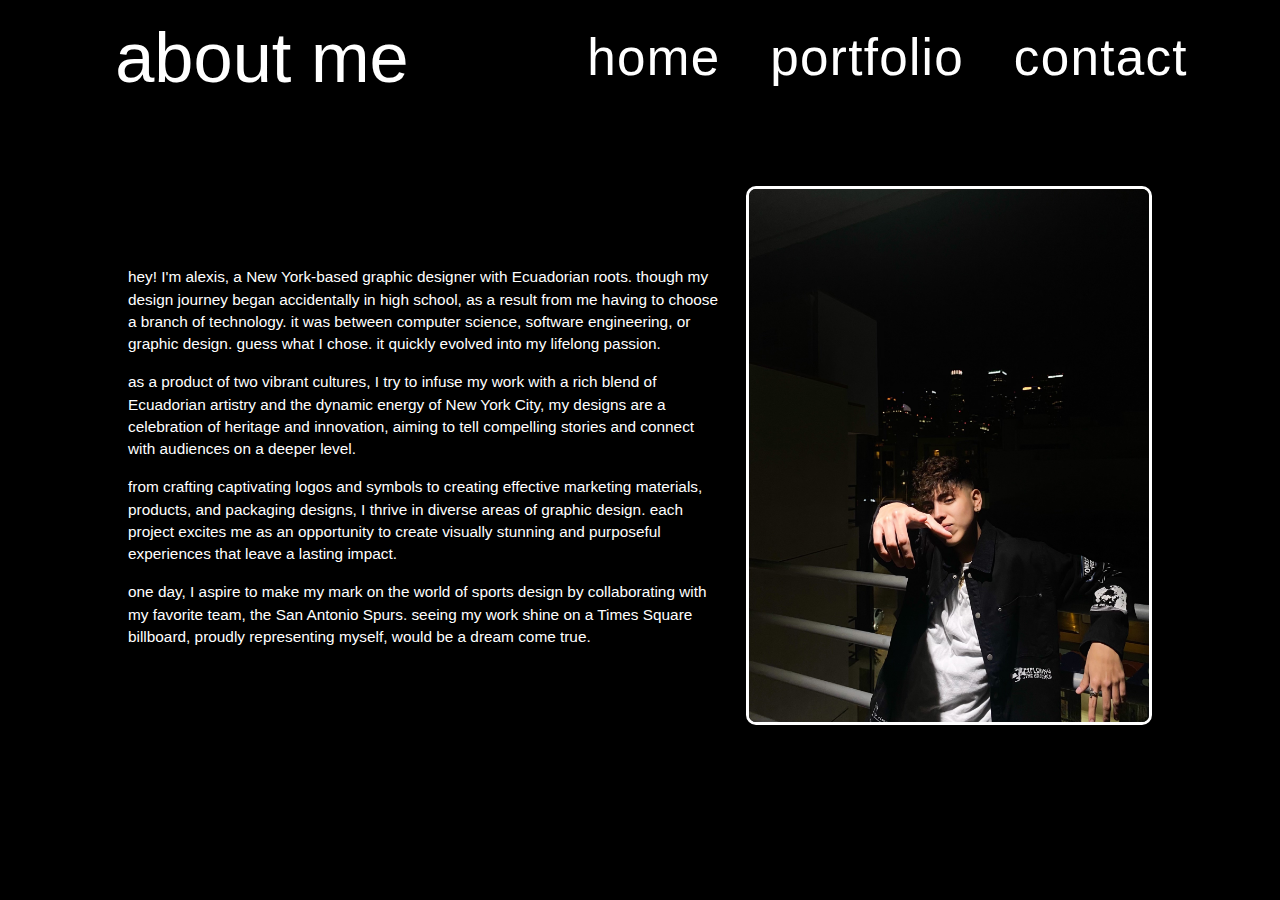
<file: about/index.html>
<!DOCTYPE html>
<html lang="en">
<head>
    <meta charset="UTF-8">
    <title>Alexis Guevara Website | About</title>
    <meta name="viewport" content="width=device-width, initial-scale=1">
    <meta name="description" content="Alexis Guevara Website. Graphic Designer based out of New York City">
    <meta name="keywords" content="Graphic Design, Web Design, Branding, Logo Design, Product Design, Packaging Design, Magazine Design, Poster Design">
    <meta name="author" content="Virtus Business Group">
    <link href="../assets/css/header.css" rel="stylesheet" type="text/css">
    <link href="../assets/css/about.css" rel="stylesheet" type="text/css">

</head>
<body>

<header>

    <div class="big-sec">
        about me
    </div>

    <nav>
        <ul>
            <li><a href="../index.html">home</a></li>
            <li><a href="../portfolio/">portfolio</a></li>
<!--            <li><a href="index.html">about me</a></li>-->
            <li><a href="../contact/">contact</a></li>
        </ul>
    </nav>

</header>

<section class="about-sec">
  <div class="left_article">
    <p>hey! I'm alexis, a New York-based graphic designer with Ecuadorian roots. though my design journey began accidentally in high school, as a result from me having to choose a branch of technology. it was between computer science, software engineering, or graphic design. guess what I chose. it quickly evolved into my lifelong passion.</p>
    <p>as a product of two vibrant cultures, I try to infuse my work with a rich blend of Ecuadorian artistry and the dynamic energy of New York City, my designs are a celebration of heritage and innovation, aiming to tell compelling stories and connect with audiences on a deeper level.</p>
    <p>from crafting captivating logos and symbols to creating effective marketing materials, products, and packaging designs, I thrive in diverse areas of graphic design. each project excites me as an opportunity to create visually stunning and purposeful experiences that leave a lasting impact.</p>
    <p>one day, I aspire to make my mark on the world of sports design by collaborating with my favorite team, the San Antonio Spurs. seeing my work shine on a Times Square billboard, proudly representing myself, would be a dream come true.</p>
  </div>

  <div>
      <img src="../assets/images/alexis_picture_about.jpg" alt="Alexis Guevara Design" class="aboutimage">
  </div>
</section>
</body>
</html>
</file>
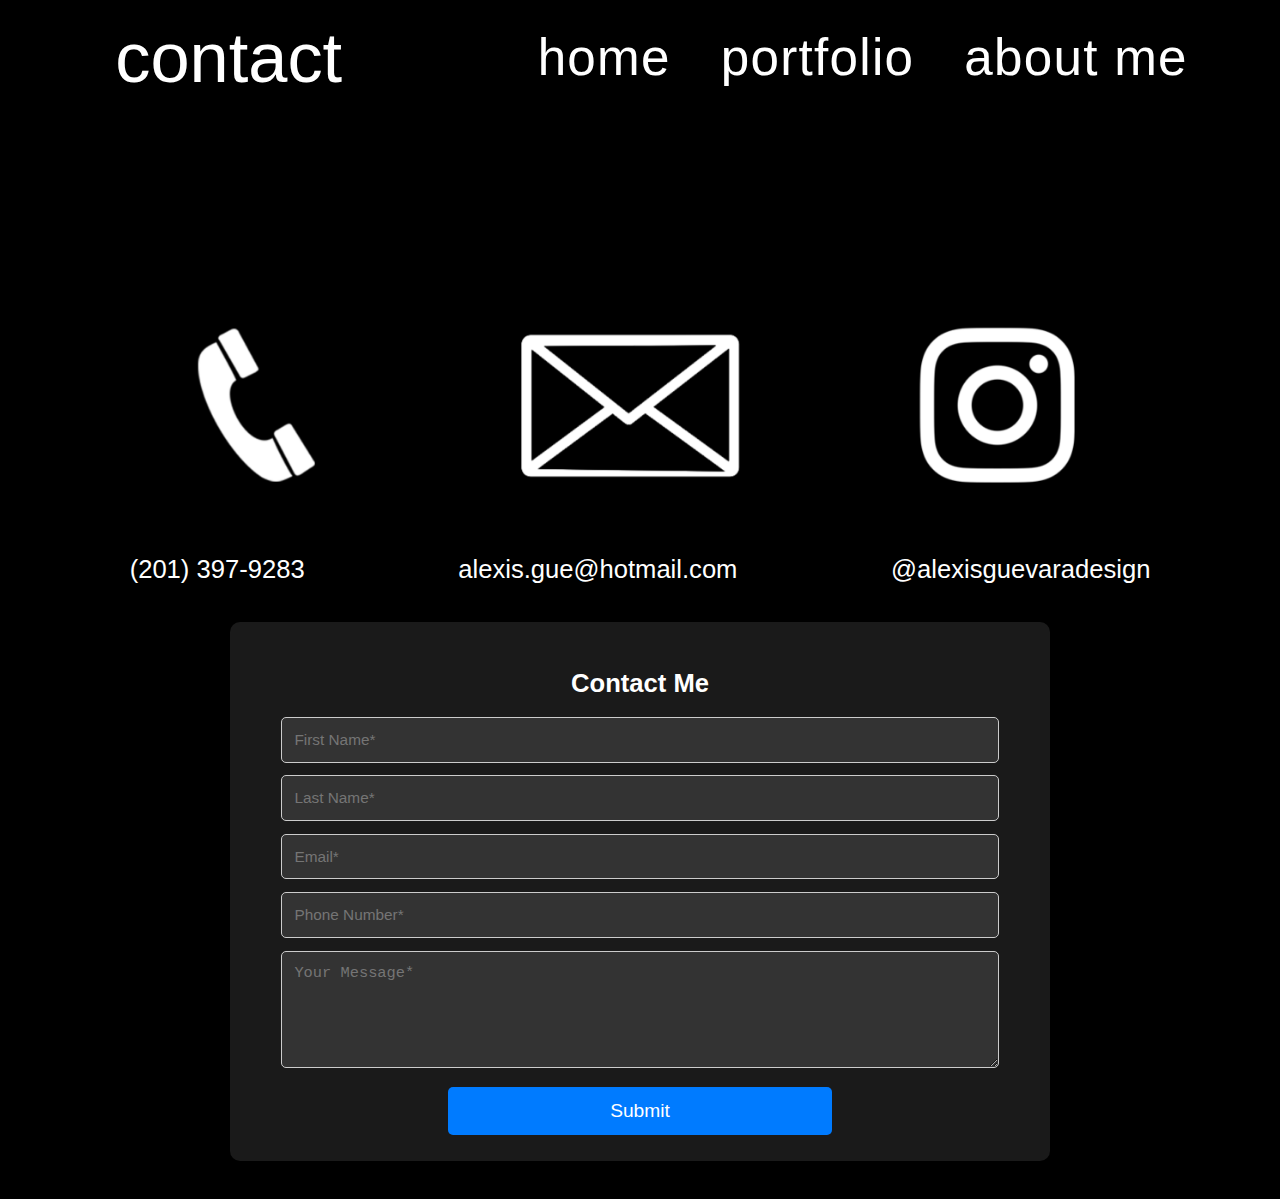
<file: contact/index.html>
<!DOCTYPE html>
<html lang="en">
<head>
    <meta charset="UTF-8">
    <title>Alexis Guevara Website | About</title>
    <meta name="viewport" content="width=device-width, initial-scale=1">
    <meta name="description" content="Alexis Guevara Website. Graphic Designer based out of New York City">
    <meta name="keywords" content="Graphic Design, Web Design, Branding, Logo Design, Product Design, Packaging Design, Magazine Design, Poster Design">
    <meta name="author" content="Virtus Business Group">
    <link href="../assets/css/header.css" rel="stylesheet" type="text/css">
    <link href="../assets/css/contact.css" rel="stylesheet" type="text/css">

</head>
<body>

<header>

    <div class="big-sec">
        contact
    </div>

    <nav>
        <ul>
            <li><a href="../index.html">home</a></li>
            <li><a href="../portfolio/">portfolio</a></li>
            <li><a href="../about/">about me</a></li>
<!--            <li><a href="index.html">contact</a></li>-->
        </ul>
    </nav>

</header>


<div class="contact-container">
    <!-- Single Image -->
    <img src="../assets/images/contacts.png" alt="Contact Icons" class="contact-icons">

    <!-- Clickable Text Links -->
    <div class="contact-links">
        <a href="tel:+12013979283" class="contact-link">(201) 397-9283</a>
        <a href="mailto:alexis.gue@hotmail.com" class="contact-link">alexis.gue@hotmail.com</a>
        <a href="https://www.instagram.com/alexisguevaradesign" target="_blank" rel="noopener noreferrer" class="contact-link">@alexisguevaradesign</a>
    </div>
</div>


<!-- Contact Form Section -->
<div class="contact-form-container">
  <h2>Contact Me</h2>
  <form id="contactForm" action="https://docs.google.com/forms/d/e/1FAIpQLSddlJMj7Kbk2Ll1I5AW20657wo9HIa1ZGnK7K0m6bLA5q5edQ/formResponse" method="POST" target="hidden_iframe" onsubmit="return clearForm()">
    <input type="text" id="first_name" name="entry.403582210" placeholder="First Name*" required>
    <input type="text" id="last_name" name="entry.936658566" placeholder="Last Name*" required>
    <input type="email" id="email" name="entry.1382435693" placeholder="Email*" required>
    <input type="tel" id="phone" name="entry.1253323326" placeholder="Phone Number*" required>
    <textarea id="message" name="entry.2088144819" placeholder="Your Message*" rows="5" required></textarea>
    <!-- Invisible iframe for handling form submission without redirecting the user -->
    <iframe name="hidden_iframe" style="display:none;"></iframe>
    <button type="submit">Submit</button>
  </form>
</div>

<script>
  function clearForm() {
    // Delay clearing the form slightly to ensure the submission is processed
    setTimeout(function () {
      document.getElementById("contactForm").reset();
    }, 100);
  }
</script>



</body>
</html>
</file>
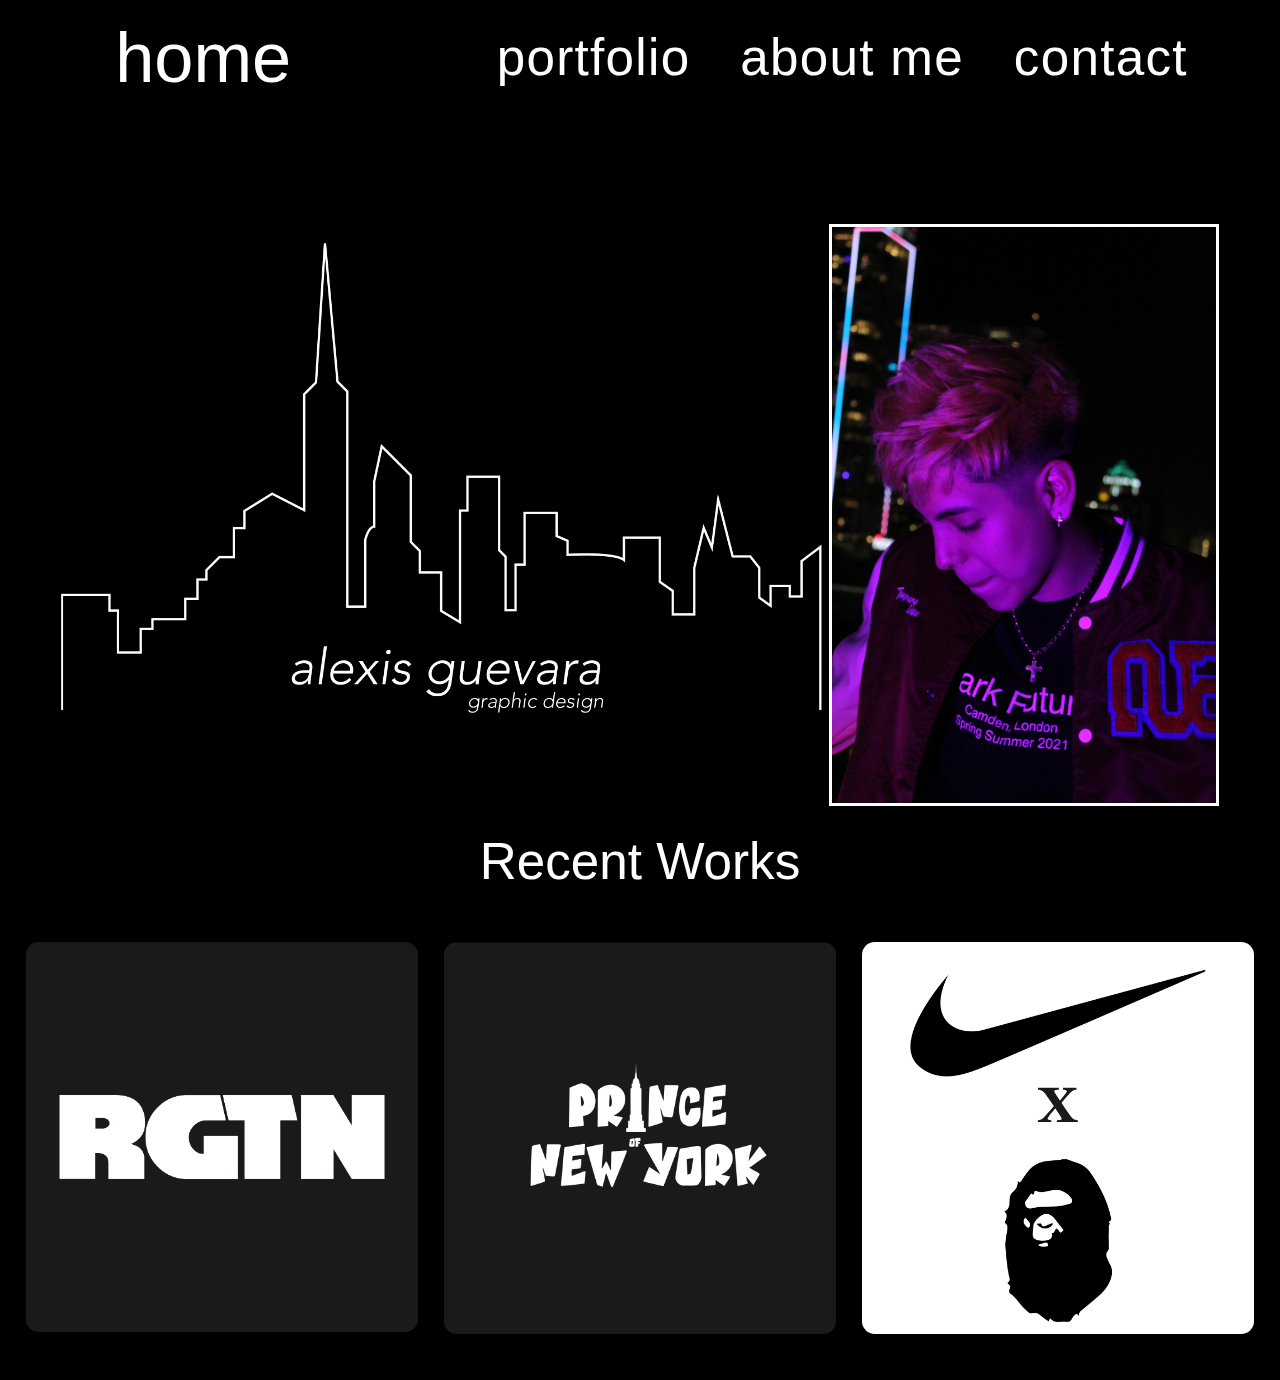
<file: home/index.html>
<!DOCTYPE html>
<html lang="en">
<head>
    <meta charset="UTF-8">
    <title>Alexis Guevara Website | Home</title>
    <meta name="viewport" content="width=device-width, initial-scale=1">
    <meta name="description" content="Alexis Guevara Website. Graphic Designer based out of New York City">
    <meta name="keywords" content="Graphic Design, Web Design, Branding, Logo Design, Product Design, Packaging Design, Magazine Design, Poster Design">
    <meta name="author" content="Virtus Business Group">
    <link href="../assets/css/header.css" rel="stylesheet" type="text/css">
    <link href="../assets/css/index.css" rel="stylesheet" type="text/css">


</head>
<body>

<header>

    <div class="big-sec">
        home
    </div>

    <nav>
        <ul>
<!--            <li><a href="index.html">home</a></li>-->
            <li><a href="../portfolio">portfolio</a></li>
            <li><a href="../about">about me</a></li>
            <li><a href="../contact">contact</a></li>
        </ul>
    </nav>

</header>


<div class="image-home">
    <img src="../assets/images/alexis_logo_2.png" alt="Alexis Guevara Design" class="home-image-left">
    <img src="../assets/images/alexis_picture_1.jpg" alt="Alexis Guevara Design" class="home-image-right">
</div>

<!-- Add the Recent Works heading here -->
<h2 class="recent-works-title">Recent Works</h2>

<div class="home-projects-container" id="home-projects-container"></div>


<script src="../assets/js/home-projects.js"></script>

</body>
</html>
</file>
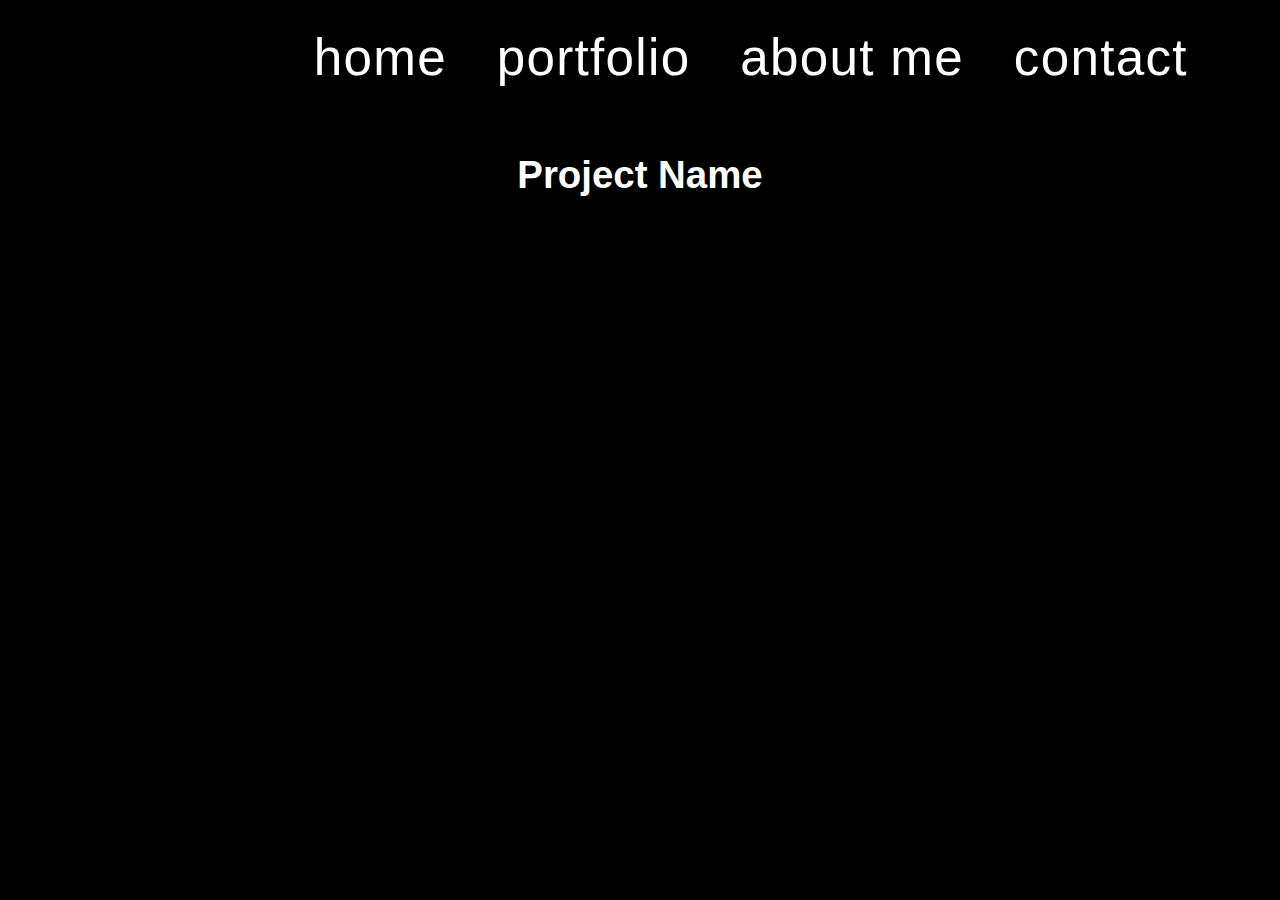
<file: project/index.html>
<!DOCTYPE html>
<html lang="en">
<head>
    <meta charset="UTF-8">
    <title>Alexis Guevara Website | Project</title>
    <meta name="viewport" content="width=device-width, initial-scale=1">
    <meta name="description" content="Alexis Guevara Website. Graphic Designer based out of New York City">
    <meta name="keywords" content="Graphic Design, Web Design, Branding, Logo Design, Product Design, Packaging Design, Magazine Design, Poster Design">
    <meta name="author" content="Virtus Business Group">
    <link href="../assets/css/header.css" rel="stylesheet" type="text/css">
    <link href="../assets/css/project.css" rel="stylesheet" type="text/css">


</head>
<body>

<header>

    <div class="big-sec">
<!--        portfolio-->
    </div>

    <nav>
        <ul>
            <li><a href="../index.html">home</a></li>
            <li><a href="../portfolio/">portfolio</a></li>
            <li><a href="../about/">about me</a></li>
            <li><a href="../contact/">contact</a></li>
        </ul>
    </nav>

</header>

<!-- Full-screen Image Modal -->
<div id="image-modal" class="modal">
  <span class="close">&times;</span>
  <img class="modal-content" id="full-screen-img" />
</div>

<section id="project-title">
    <h2>Project Name</h2> <!-- This will dynamically display the project name -->
</section>

<div id="project-images" class="project-images-container"></div> <!-- Images will load here -->

</body>

<script src="../assets/js/project.js"></script>


</html>
</file>
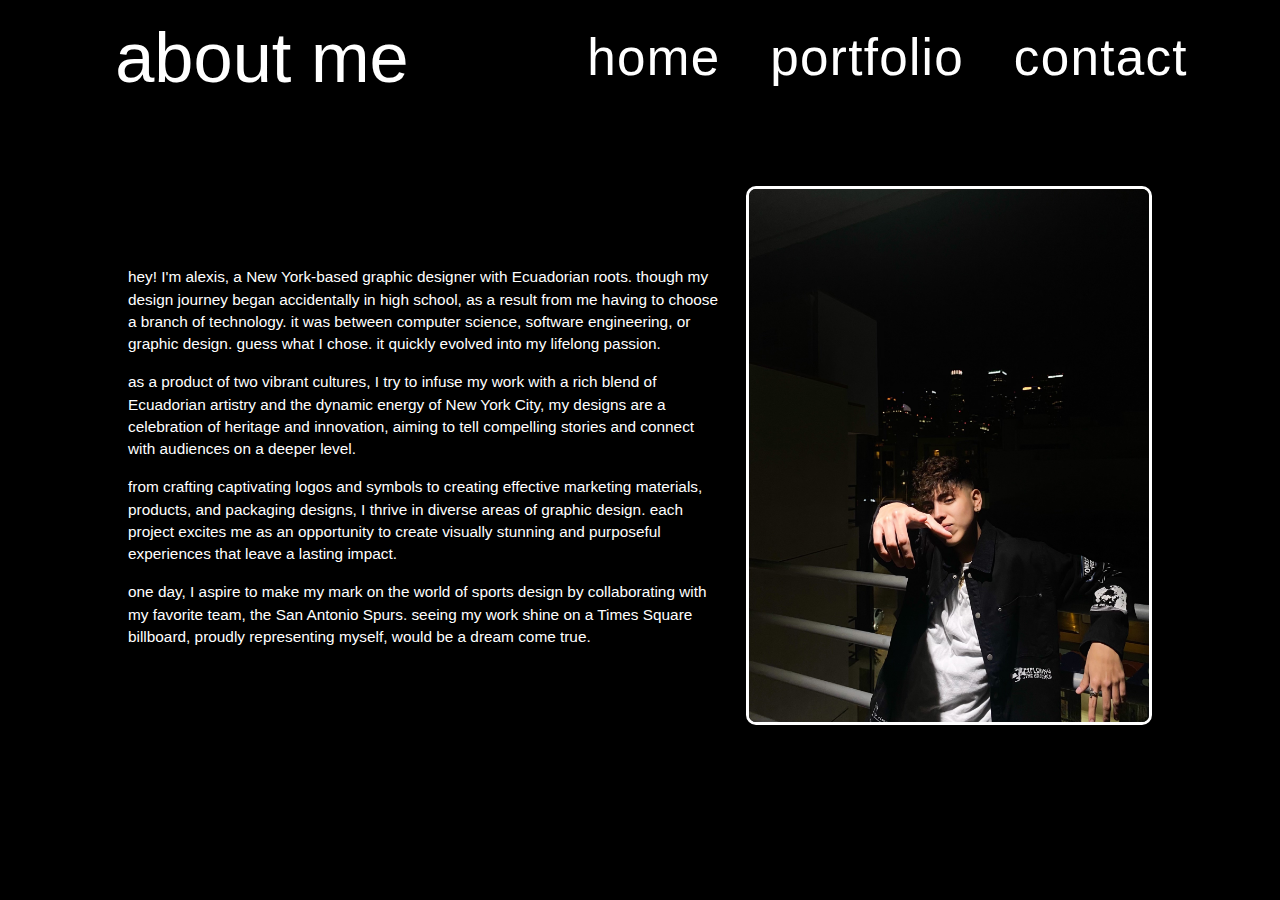
<file: about.html>
<!DOCTYPE html>
<html lang="en">
<head>
    <meta charset="UTF-8">
    <title>Alexis Guevara Website | About</title>
    <meta name="viewport" content="width=device-width, initial-scale=1">
    <meta name="description" content="Alexis Guevara Website. Graphic Designer based out of New York City">
    <meta name="keywords" content="Graphic Design, Web Design, Branding, Logo Design, Product Design, Packaging Design, Magazine Design, Poster Design">
    <meta name="author" content="Virtus Business Group">
    <link href="assets/css/header.css" rel="stylesheet" type="text/css">
    <link href="assets/css/about.css" rel="stylesheet" type="text/css">

</head>
<body>

<header>

    <div class="big-sec">
        about me
    </div>

    <nav>
        <ul>
            <li><a href="index.html">home</a></li>
            <li><a href="portfolio.html">portfolio</a></li>
<!--            <li><a href="about.html">about me</a></li>-->
            <li><a href="contact.html">contact</a></li>
        </ul>
    </nav>

</header>

<section class="about-sec">
  <div class="left_article">
    <p>hey! I'm alexis, a New York-based graphic designer with Ecuadorian roots. though my design journey began accidentally in high school, as a result from me having to choose a branch of technology. it was between computer science, software engineering, or graphic design. guess what I chose. it quickly evolved into my lifelong passion.</p>
    <p>as a product of two vibrant cultures, I try to infuse my work with a rich blend of Ecuadorian artistry and the dynamic energy of New York City, my designs are a celebration of heritage and innovation, aiming to tell compelling stories and connect with audiences on a deeper level.</p>
    <p>from crafting captivating logos and symbols to creating effective marketing materials, products, and packaging designs, I thrive in diverse areas of graphic design. each project excites me as an opportunity to create visually stunning and purposeful experiences that leave a lasting impact.</p>
    <p>one day, I aspire to make my mark on the world of sports design by collaborating with my favorite team, the San Antonio Spurs. seeing my work shine on a Times Square billboard, proudly representing myself, would be a dream come true.</p>
  </div>

  <div>
      <img src="assets/images/alexis_picture_about.jpg" alt="Alexis Guevara Design" class="aboutimage">
  </div>
</section>
</body>
</html>
</file>
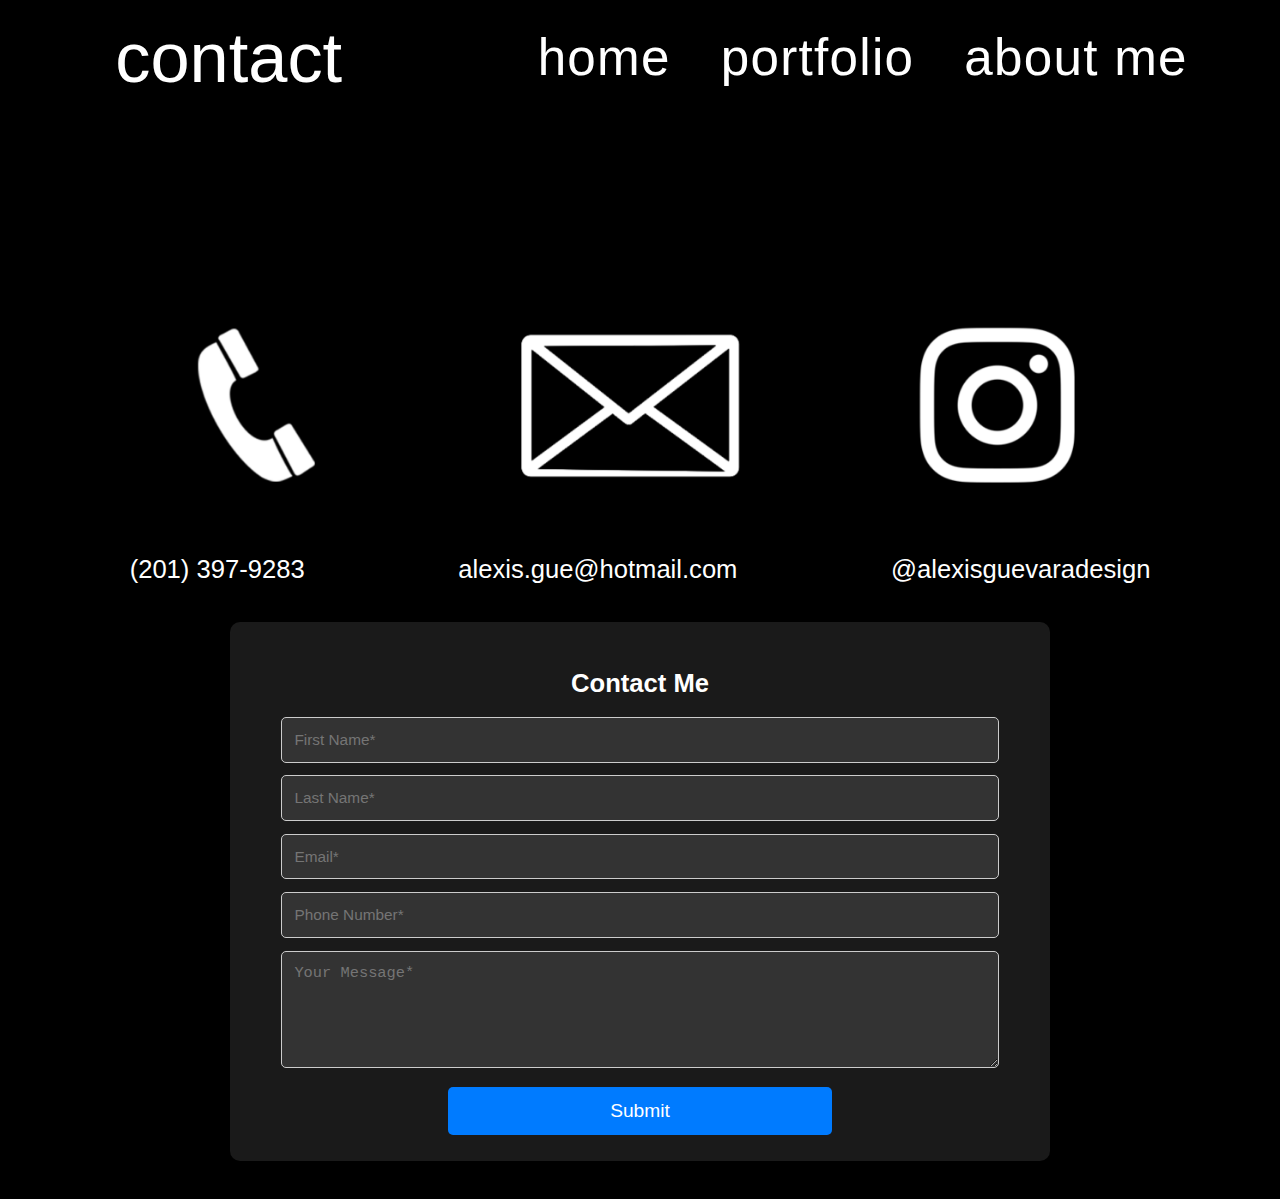
<file: contact.html>
<!DOCTYPE html>
<html lang="en">
<head>
    <meta charset="UTF-8">
    <title>Alexis Guevara Website | About</title>
    <meta name="viewport" content="width=device-width, initial-scale=1">
    <meta name="description" content="Alexis Guevara Website. Graphic Designer based out of New York City">
    <meta name="keywords" content="Graphic Design, Web Design, Branding, Logo Design, Product Design, Packaging Design, Magazine Design, Poster Design">
    <meta name="author" content="Virtus Business Group">
    <link href="assets/css/header.css" rel="stylesheet" type="text/css">
    <link href="assets/css/contact.css" rel="stylesheet" type="text/css">

</head>
<body>

<header>

    <div class="big-sec">
        contact
    </div>

    <nav>
        <ul>
            <li><a href="index.html">home</a></li>
            <li><a href="portfolio.html">portfolio</a></li>
            <li><a href="about.html">about me</a></li>
<!--            <li><a href="contact.html">contact</a></li>-->
        </ul>
    </nav>

</header>


<div class="contact-container">
    <!-- Single Image -->
    <img src="assets/images/contacts.png" alt="Contact Icons" class="contact-icons">

    <!-- Clickable Text Links -->
    <div class="contact-links">
        <a href="tel:+12013979283" class="contact-link">(201) 397-9283</a>
        <a href="mailto:alexis.gue@hotmail.com" class="contact-link">alexis.gue@hotmail.com</a>
        <a href="https://www.instagram.com/alexisguevaradesign" target="_blank" rel="noopener noreferrer" class="contact-link">@alexisguevaradesign</a>
    </div>
</div>


<!-- Contact Form Section -->
<div class="contact-form-container">
  <h2>Contact Me</h2>
  <form id="contactForm" action="https://docs.google.com/forms/d/e/1FAIpQLSddlJMj7Kbk2Ll1I5AW20657wo9HIa1ZGnK7K0m6bLA5q5edQ/formResponse" method="POST" target="hidden_iframe" onsubmit="return clearForm()">
    <input type="text" id="first_name" name="entry.403582210" placeholder="First Name*" required>
    <input type="text" id="last_name" name="entry.936658566" placeholder="Last Name*" required>
    <input type="email" id="email" name="entry.1382435693" placeholder="Email*" required>
    <input type="tel" id="phone" name="entry.1253323326" placeholder="Phone Number*" required>
    <textarea id="message" name="entry.2088144819" placeholder="Your Message*" rows="5" required></textarea>
    <!-- Invisible iframe for handling form submission without redirecting the user -->
    <iframe name="hidden_iframe" style="display:none;"></iframe>
    <button type="submit">Submit</button>
  </form>
</div>

<script>
  function clearForm() {
    // Delay clearing the form slightly to ensure the submission is processed
    setTimeout(function () {
      document.getElementById("contactForm").reset();
    }, 100);
  }
</script>



</body>
</html>
</file>
<file: assets/css/header.css>
html, body {
    margin: 0;
    padding: 0;
    overflow-x: hidden;
    width: 100%;
    font-family: "Helvetica Neue", Helvetica, Arial, "sans-serif";
    background-color: black;
}

/* Navigation */
header {
	width: 100%;
	height: 10vw;
	display: flex; /* Use flexbox for alignment */
	align-items: center; /* Vertically center items */
	justify-content: space-between; /* Space out items */
	padding: 0 1vw; /* Add some padding for spacing */
    margin-top: -0.5vw;
}

nav {
	float: right;
	width: auto;
	text-align: right;
	margin-right: 6vw;
	gap: 2vw;
}

nav ul {
	list-style: none;
	display: flex; /* Use Flexbox for layout */
	gap: 1.5vw; /* Add spacing between items */
	margin: 0; /* Reset margin */
	padding: 0; /* Reset padding */
}

header nav ul {
	list-style: none;
	float: right;
}

nav ul li {
	float: left;
	font-size: 4vw;
	text-align: left;
	margin-right: 2vw;
	letter-spacing: .1vw;
	font-weight: normal;
	transition: all 0.3s linear;
	padding: .2vw;
}

nav ul li a {
    color: #ffffff;
    text-decoration: none;
}

nav ul li:hover a{
    cursor: pointer;
    color: #3a3a3a;
}

.big-sec {
    color: #FFFFFF;
    text-align: left;
    font-size: 5.5vw;
    font-weight: lighter;
    margin-left: 8vw;
}
</file>
<file: assets/css/about.css>
/* About Section */
.about-sec {
    display: flex; /* Enable Flexbox */
    justify-content: space-between; /* Space out the text and image */
    align-items: center; /* Align items vertically */
    padding: 5vw 10%; /* Add padding for spacing */
    color: #ffffff;
}

/* Left Article */
.left_article {
    flex: 1; /* Allow the text to take up space proportionally */
    padding-right: 2vw; /* Add spacing between the text and image */
}

.left_article p {
    line-height: 1.75vw;
    font-family: "Helvetica Neue", Helvetica, Arial, "sans-serif";
    font-size: 1.2vw;
    font-weight: 300;
}

/* Right Article */
.right_article {
    flex: 1; /* Allow the image to take up space proportionally */
    text-align: right; /* Align the image to the right */
}

.aboutimage {
    width: 100%; /* Ensure the image takes up the full container width */
    max-width: 400px; /* Limit the maximum width of the image */
    height: auto; /* Maintain the aspect ratio */
    border-radius: 10px; /* Optional: Add rounded corners */
    border: white 3px solid; /* Optional: Add a border */
}

/* Mobile Optimization */
@media (max-width: 768px) {
    .about-sec {
        flex-direction: column; /* Stack items vertically */
        padding: 5vw 5%; /* Reduce padding for smaller screens */
        text-align: center; /* Center-align content */
    }

    .left_article {
        padding-right: 0; /* Remove right padding */
        margin-bottom: 4vw; /* Add spacing below the text */
    }

    .left_article p {
        line-height: 1.5em; /* Adjust line height for readability */
        font-size: 4vw; /* Increase font size for smaller screens */
    }

    .right_article {
        text-align: center; /* Center-align the image */
    }

    .aboutimage {
        max-width: 300px; /* Reduce max-width for smaller screens */
        margin: 0 auto; /* Center the image */
    }
}

/* Mobile Optimization */
@media (max-width: 480px) {
    .about-sec {
        flex-direction: column; /* Stack items vertically */
        padding: 5vw 5%; /* Reduce padding for smaller screens */
        text-align: center; /* Center-align content */
    }

    .left_article {
        padding-right: 0; /* Remove right padding */
        margin-bottom: 4vw; /* Add spacing below the text */
    }

    .left_article p {
        line-height: 1.5em; /* Adjust line height for readability */
        font-size: 4vw; /* Increase font size for smaller screens */
    }

    .right_article {
        text-align: center; /* Center-align the image */
    }

    .aboutimage {
        max-width: 250px; /* Reduce max-width for smaller screens */
        margin: 0 auto; /* Center the image */
    }
}
</file>
<file: assets/css/contact.css>
.contact-container {
    display: flex; /* Align items in a column */
    flex-direction: column;
    align-items: center; /* Center the image and text */
    margin-top: 14vw;
    gap: 2vw; /* Add spacing between the image and text links */
}

.contact-icons {
    width: 80%; /* Adjust the size of the single image */
    height: auto; /* Maintain aspect ratio */
}

.contact-links {
    display: flex; /* Align text links in a row */
    justify-content: space-between; /* Distribute text links evenly */
    gap: 12vw; /* Add spacing between each link */
}

.contact-link {
    font-size: 2vw; /* Adjust text size */
    color: #FFFFFF; /* Set text color */
    text-decoration: none; /* Remove underline */
    font-family: "Helvetica Neue", Helvetica, Arial, "sans-serif";
    text-align: center; /* Center text */
    transition: color 0.3s ease; /* Add a hover effect */
    font-weight: lighter;
}

.contact-link:hover {
    color: #3a3a3a; /* Change text color on hover */
    cursor: pointer; /* Show pointer cursor on hover */
}

/* Contact Form Container */
.contact-form-container {
  background-color: #1a1a1a; /* Dark background to match site theme */
  color: #ffffff; /* White text for contrast */
  max-width: 60%; /* Limit form width */
  margin: 3vw auto; /* Center form on the page */
  padding: 2vw;
  border-radius: 10px; /* Smooth rounded corners */
  box-shadow: 0 4px 10px rgba(0, 0, 0, 0.5); /* Subtle shadow for depth */
  text-align: center;
}

/* Form Elements */
.contact-form-container h2 {
  font-family: "Helvetica Neue", Helvetica, Arial, sans-serif;
  font-size: 2vw;
  margin-bottom: 1vw;
}

.contact-form-container form {
  display: flex;
  flex-direction: column; /* Stack inputs vertically */
  align-items: center;
}

.contact-form-container input,
.contact-form-container textarea {
  width: 90%; /* Full width of container with padding */
  margin: 0.5vw 0; /* Spacing between inputs */
  padding: 1vw;
  font-size: 1.2vw;
  border: 1px solid #cccccc; /* Subtle border */
  border-radius: 5px;
  background-color: #333333; /* Match dark theme */
  color: #ffffff; /* Text color */
}

.contact-form-container button {
  width: 50%;
  padding: 1vw;
  margin-top: 1vw;
  font-size: 1.5vw;
  color: #ffffff;
  background-color: #007bff; /* Blue button */
  border: none;
  border-radius: 5px;
  cursor: pointer;
  transition: background-color 0.3s;
}

.contact-form-container button:hover {
  background-color: #0056b3; /* Darker blue on hover */
}

/* Tablet Optimization */
@media (max-width: 768px) {
    .contact-links {
        display: flex; /* Align text links in a row */
        justify-content: space-between; /* Distribute text links evenly */
        gap: 3vw; /* Add spacing between each link */
    }

    .contact-link {
        font-size: 3vw; /* Adjust text size */
    }
    .contact-form-container {
    max-width: 80%; /* Increase width for tablet */
    padding: 4vw;
    }

    .contact-form-container h2 {
    font-size: 4vw; /* Adjust font size for tablet */
    margin-bottom: 2vw;
    }

    .contact-form-container input,
    .contact-form-container textarea {
    font-size: 2.5vw; /* Increase font size for readability */
    padding: 2vw;
    }

    .contact-form-container button {
    font-size: 3vw; /* Increase button size */
    padding: 2vw;
    }
}

/* Mobile Optimization */
@media (max-width: 480px) {
    .contact-links {
        display: flex; /* Align text links in a row */
        justify-content: space-between; /* Distribute text links evenly */
        gap: 3vw; /* Add spacing between each link */
    }

    .contact-link {
        font-size: 3.25vw; /* Adjust text size */
    }

    .contact-form-container {
    max-width: 90%; /* Full width on mobile */
    padding: 5vw;
    }

    .contact-form-container h2 {
    font-size: 5vw; /* Larger font size for mobile */
    margin-bottom: 3vw;
    }

    .contact-form-container input,
    .contact-form-container textarea {
    font-size: 4vw; /* Adjust font size for mobile */
    padding: 3vw;
    }

    .contact-form-container button {
    font-size: 5vw; /* Larger button for mobile */
    padding: 4vw;
    }
}
</file>
<file: assets/css/index.css>
html, body {
    margin: 0;
    padding: 0;
    overflow-x: hidden;
    width: 100%;
    font-family: "Helvetica Neue", Helvetica, Arial, "sans-serif";
}

/* Image Home Section */
.image-home {
    display: flex; /* Use flexbox to align items side by side */
    justify-content: center; /* Center the images horizontally */
    align-items: center; /* Align images vertically (optional, for uniformity) */
    width: 100%; /* Full width of the screen */
    padding-top: 8vw; /* Add some padding at the top */
    flex-wrap: wrap; /* Allow images to wrap on smaller screens */
}

.image-home .home-image-left {
    width: 60%; /* First image takes up 60% of the width */
    height: auto; /* Maintain aspect ratio */
    object-fit: cover;
}

.image-home .home-image-right {
    width: 30%; /* Second image takes up 30% of the width */
    height: auto; /* Maintain aspect ratio */
    object-fit: cover;
    border: 3px solid #ffffff;
}

/* Home projects container */
.home-projects-container {
    display: grid;
    grid-template-columns: repeat(3, 1fr); /* Three columns */
    gap: 2vw;
    padding: 2vw;
}

.home-projects-container .project {
    text-align: center;
}

.home-projects-container .project img {
    width: 100%;
    height: auto;
    border-radius: 1vw;
    transition: transform 0.3s ease; /* Smooth zoom effect on hover */
}

.home-projects-container .project p {
    margin-top: 1vw; /* Space between image and title */
    font-size: 1.25vw; /* Adjust font size */
    color: white; /* Title color */
}

.project a {
    color: white; /* Set link color */
}

.project a:hover {
    color: #ccc; /* Change color on hover */
}

/* Heading styling */
.recent-works-title {
    font-size: 4vw; /* Adjust size as needed */
    text-align: center;
    color: white; /* Or any color that fits your design */
    margin-top: 2vw; /* Adjust the spacing */
    margin-bottom: 2vw; /* Adjust the spacing */
    font-weight: lighter;
}

/* Mobile Optimization */
@media (max-width: 768px) {
    /* Image Home Section */
    .image-home {
        flex-direction: column; /* Stack images vertically */
        padding-top: 5vw; /* Adjust top padding */
    }

    .image-home .home-image-left,
    .image-home .home-image-right {
        width: 90%; /* Make both images take 90% of the width on mobile */
        height: auto;
    }

    /* Home projects container */
    .home-projects-container {
        display: flex; /* Use flexbox to stack projects vertically */
        flex-direction: column;
        gap: 2vw; /* Adjust gap between projects */
    }

    .home-projects-container .project {
        width: 100%; /* Make each project take full width on mobile */
    }

    .home-projects-container .project img {
        border-radius: 1vw;
        width: 100%; /* Ensure project images take full width */
        height: auto;
    }

    /* Adjust project title font size for mobile */
    .home-projects-container .project p {
        font-size: 3vw; /* Larger text on mobile */
    }

    /* Adjust Recent Works title for mobile */
    .recent-works-title {
        font-size: 6vw; /* Larger title on mobile */
        margin-top: 4vw; /* Adjust spacing for mobile */
        margin-bottom: 4vw;
    }
}

@media (max-width: 480px) {
    /* Even further adjustments for smaller screens */
    .recent-works-title {
        font-size: 7vw; /* Even larger title on very small screens */
        margin-top: 5vw; /* Adjust spacing for very small screens */
        margin-bottom: 5vw;
    }

    .home-projects-container .project p {
        font-size: 4vw; /* Slightly larger text for readability */
    }
}
</file>
<file: assets/css/project.css>
/* Modal (hidden by default) */
.modal {
    display: none; /* Hidden by default */
    position: fixed; /* Fixed position to cover the whole screen */
    z-index: 1; /* Sit on top */
    left: 0;
    top: 0;
    width: 100%; /* Full width */
    height: 100%; /* Full height */
    background-color: rgba(0, 0, 0, 0.8); /* Black background with opacity */
    justify-content: center; /* Center the image */
    align-items: center; /* Center the image vertically */
}

/* Modal Content (the full-screen image) */
.modal-content {
    max-width: 90%; /* Limit the max width */
    max-height: 90%; /* Limit the max height */
    object-fit: contain; /* Ensure the image fits inside without distortion */
}

/* Close Button */
.close {
    position: absolute;
    top: 1vw;
    right: 2vw;
    color: #fff;
    font-size: 2.5vw;
    font-weight: bold;
    cursor: pointer;
}

.close:hover,
.close:focus {
    color: #bbb;
    text-decoration: none;
    cursor: pointer;
}

#project-title {
    font-size: 2vw;
    font-weight: bold;
    text-align: center;
    color: white;
}

/* Container for project images using CSS Grid */
#project-images {
    margin-top: 1vw;
    display: grid;
    grid-template-columns: repeat(3, 1fr); /* Create 3 equal columns */
    gap: 1vw; /* Space between images */
    padding: 2vw;
}

/* Individual image styling */
#project-images img {
    width: 100%; /* Make sure each image fills its grid cell */
    height: auto;
    object-fit: cover;
    cursor: pointer;
    transition: transform 0.3s ease; /* Smooth zoom effect on hover */
}

/* Hover effect for images */
#project-images img:hover {
    transform: scale(1.05); /* Slight zoom on hover */
    box-shadow: 0 4px 8px rgba(0, 0, 0, 0.2);
}

/* Lazy load image styling */
img.lazyload {
    opacity: 0;
    transition: opacity 0.3s ease-in-out;
}

/* When images are loaded, change the opacity */
img.loaded {
    opacity: 1;
}

/* Tablet and Mobile Optimization */

/* Tablet (up to 768px) */
@media (max-width: 768px) {
    #project-title {
        font-size: 4vw; /* Adjust title size for tablet */
    }

    /* Adjust the grid for tablet to 2 columns */
    #project-images {
        grid-template-columns: repeat(2, 1fr); /* 2 columns on tablet */
        gap: 2vw; /* Slightly larger gap */
    }

    /* Adjust images size for tablet */
    #project-images img {
        transition: transform 0.2s ease; /* Less zoom effect on hover */
    }

    .close {
        font-size: 5vw; /* Increase close button size on tablet */
    }
}

/* Phone (up to 480px) */
@media (max-width: 480px) {
    #project-title {
        font-size: 5vw; /* Adjust title size for phone */
    }

    /* Adjust the grid for phone to 1 column */
    #project-images {
        grid-template-columns: 1fr; /* 1 column on phone */
        gap: 3vw; /* Larger gap for better mobile view */
    }

    /* Adjust images size for phone */
    #project-images img {
        transition: transform 0.15s ease; /* Less zoom effect on hover */
    }

    .close {
        font-size: 6vw; /* Increase close button size on phone */
    }
}

/* Landscape Phone (up to 600px width) */
@media (max-width: 600px) and (orientation: landscape) {
    #project-title {
        font-size: 4vw; /* Adjust title size for landscape mobile */
    }

    /* Adjust grid for landscape phone to 2 columns */
    #project-images {
        grid-template-columns: repeat(2, 1fr); /* 2 columns on landscape */
        gap: 2.5vw; /* Adjust gap for landscape */
    }
}
</file>
